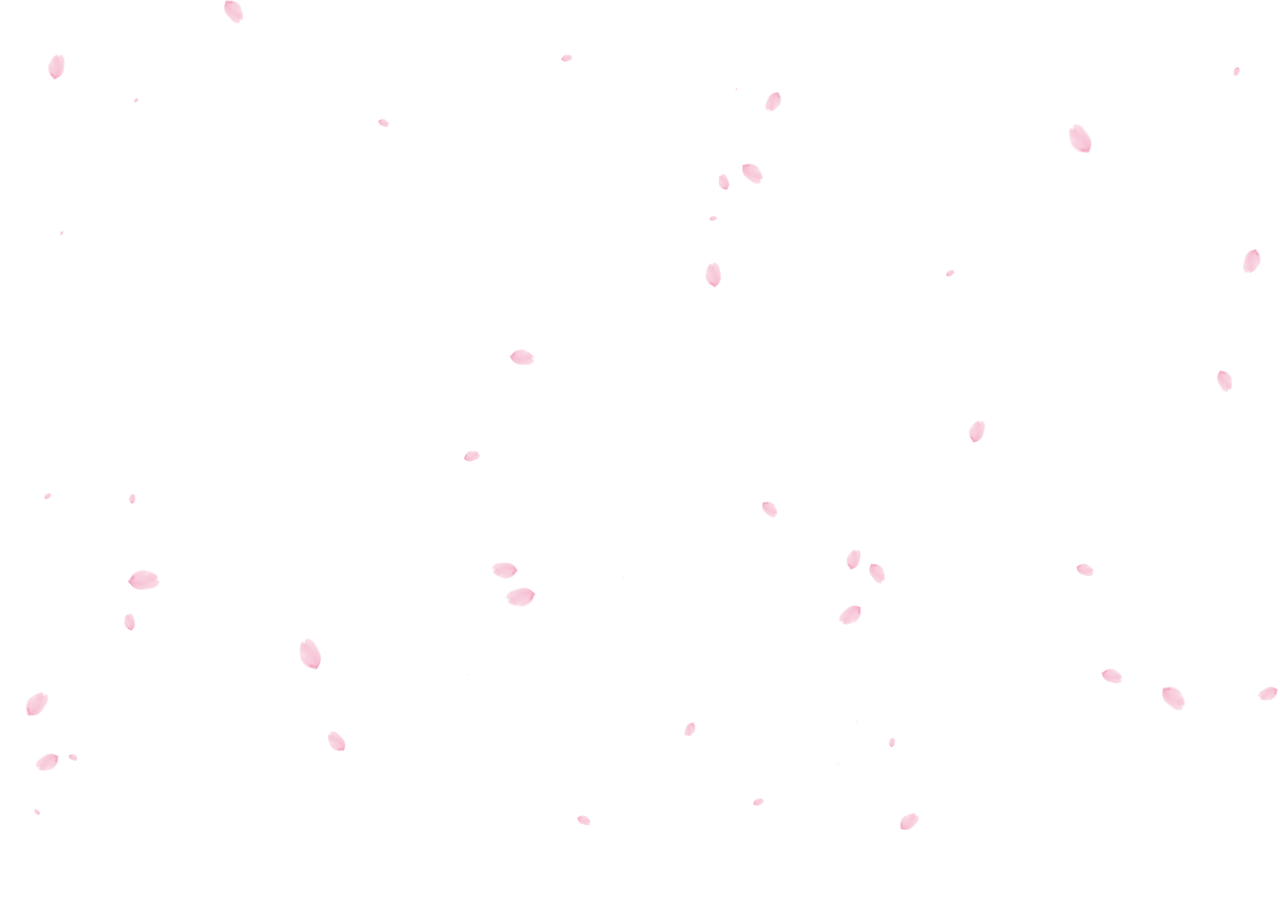
<file: sakura-drops/index.html>
<!DOCTYPE html>
<html lang="en">
<head>
    <meta charset="UTF-8">
    <meta http-equiv="X-UA-Compatible" content="IE=edge">
    <meta name="viewport" content="width=device-width, initial-scale=1.0">
    <title>Sakura</title>
    <script src="script.js" defer></script>
</head>
<body>
    
</body>
</html>
</file>
